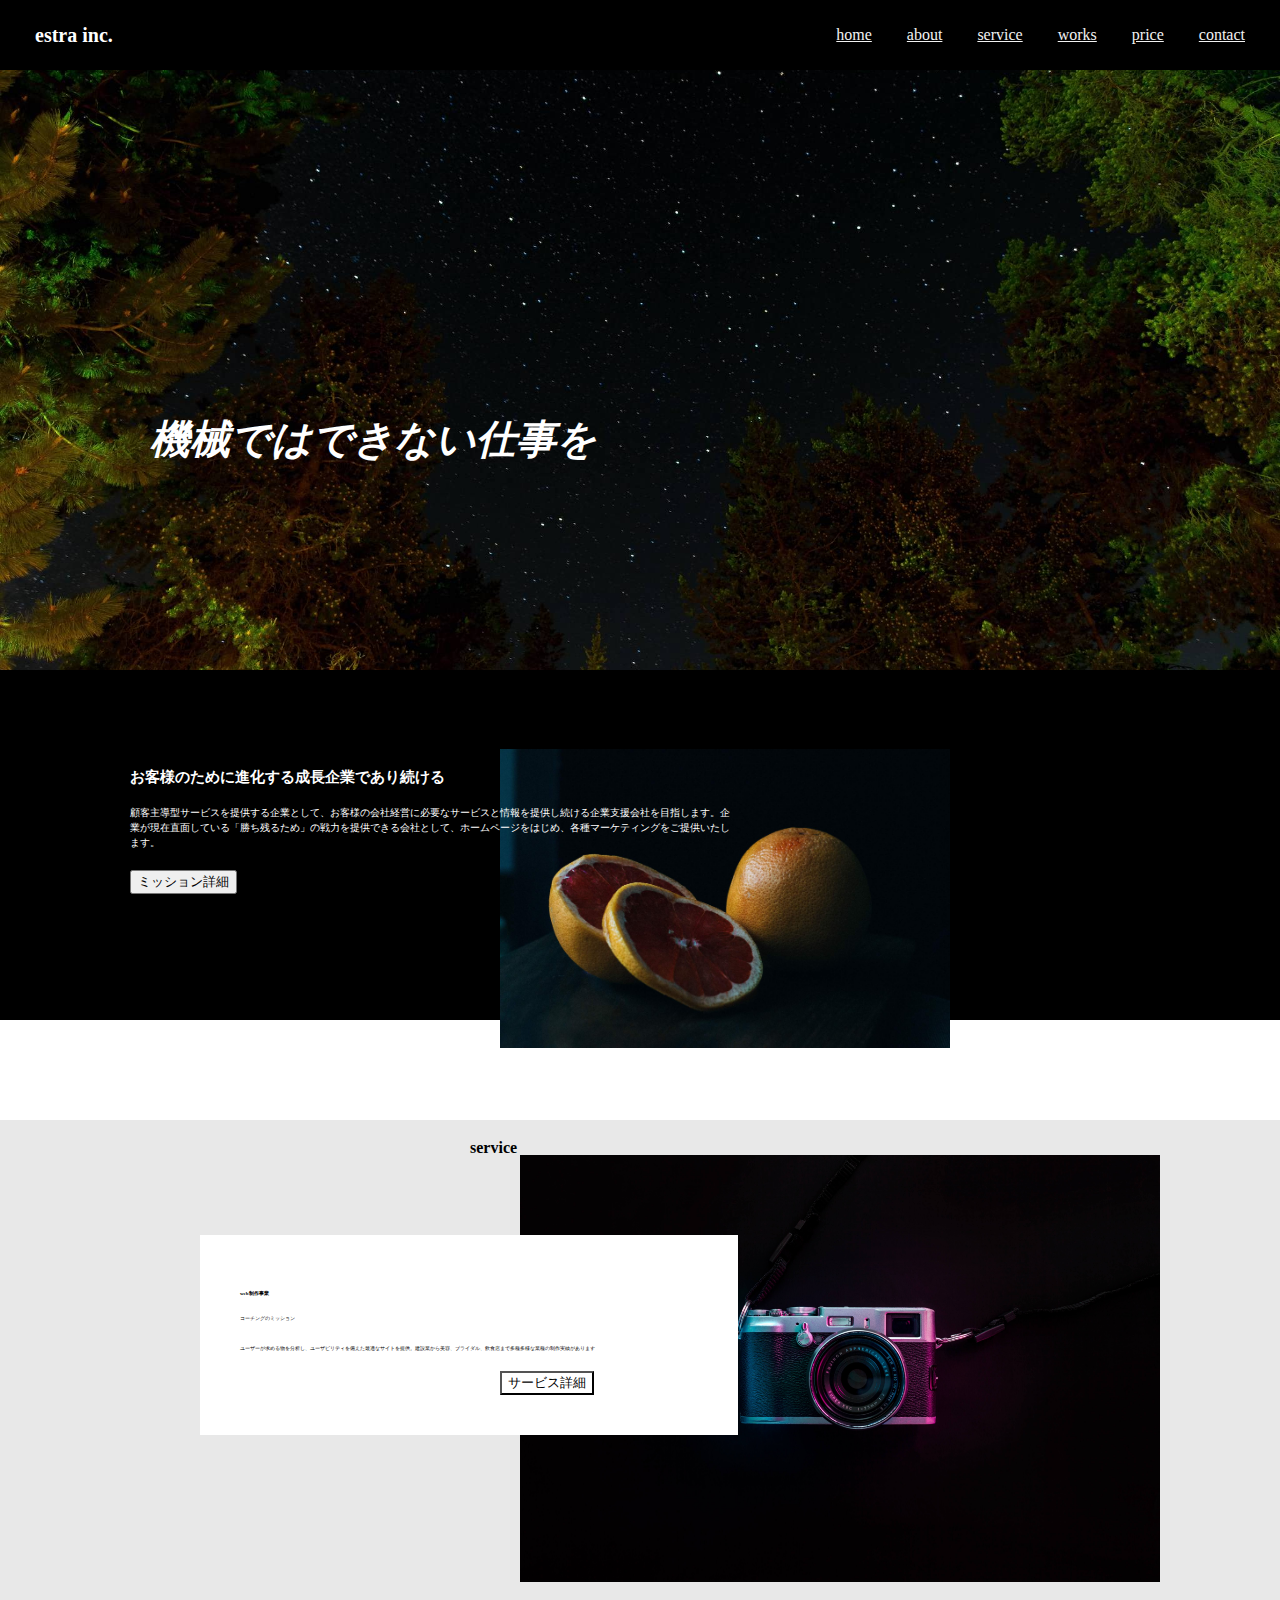
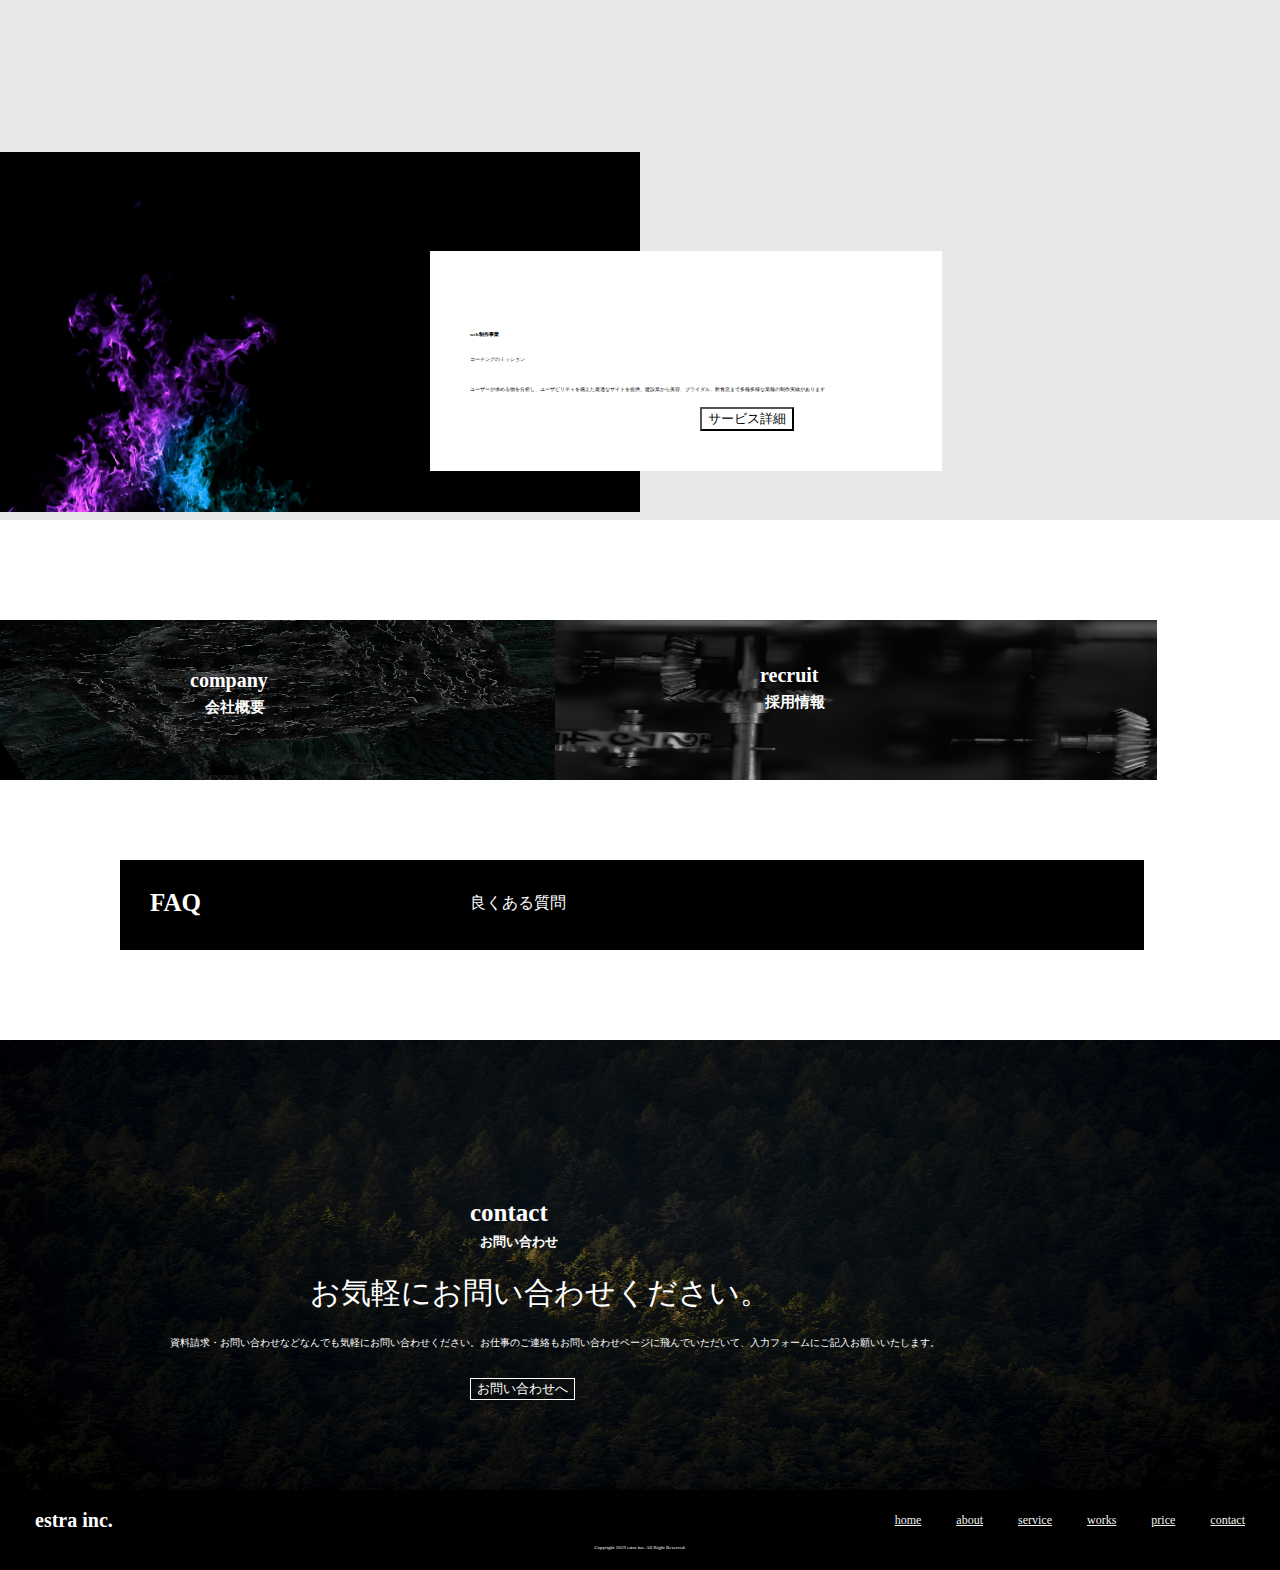
<file: index.html>
<!DOCTYPE html>
<html lang="ja">
<head>
  <meta charset="UTF-8">
  <meta name="viewport" content="width=device-width, initial-scale=1.0">
  <title>LP sakusei</title>
  <link rel="stylesheet" href="css/style.css">
</head>

<body>
  <header>
    <div class="top-header">
      <h1 class="header-logo">estra inc.</h1>
      <nav class="header-list">
        <ul>
          <li><a href="#">home</a></li>
          <li><a href="#">about</a></li>
          <li><a href="#">service</a></li>
          <li><a href="#">works</a></li>
          <li><a href="#">price</a></li>
          <li><a href="#">contact</a></li>
        </ul>
      </nav>
    </div> 
  </header>

  <main>
    <div class="eyecatch">
      <p>機械ではできない仕事を</p>
    </div>
    
    <div class="about">
      <div class="about-left">
        <h2>お客様のために進化する成長企業であり続ける</h2>
        <p>顧客主導型サービスを提供する企業として、お客様の会社経営に必要なサービスと情報を提供し続ける企業支援会社を目指します。企業が現在直面している「勝ち残るため」の戦力を提供できる会社として、ホームページをはじめ、各種マーケティングをご提供いたします。</p>
        <div class="button-submit">
          <button class="button" type="submit">ミッション詳細</button>
        </div>
      </div>
      <div class="about-right">
        <img src="./img/mission-img.jpg" alt="">
      </div>
    </div>

    <div class="service">
      <h2 class="service-title">service</h2>
      <div class="service-1">
        <div class="service-left">
          <h3>web制作事業</h3>
          <p>コーチングのミッション</p>
          <p>ユーザーが求める物を分析し、ユーザビリティを備えた最適なサイトを提供。建設業から美容、ブライダル、飲食店まで多種多様な業種の制作実績があります</p>
          <div class="button-submit2">
            <button class="button2" type="submit">サービス詳細</button>
          </div>
          <div class="bg-white"></div>
        </div>
        <div class="service-right">
          <img src="./img/service2.jpg" alt="">
        </div>
      </div>  

      <div class="service-2">
        <div class="service2-left">
          <img src="./img/service1.jpg" alt="">
        </div>

        <div class="service2-right">
          <h3>web制作事業</h3>
          <p>コーチングのミッション</p>
          <p>ユーザーが求める物を分析し、ユーザビリティを備えた最適なサイトを提供。建設業から美容、ブライダル、飲食店まで多種多様な業種の制作実績があります</p>
          <div class="button-submit3">
            <button class="button3" type="submit">サービス詳細</button>
          </div>
          <div class="bg-white2"></div>
        </div>
      </div>
    </div>

    <div class="business">
      <div class="business-left">
        <h2>company</h2>
        <p>会社概要</p>
        <img src="./img/company.jpeg" alt="">
      </div>
      <div class="business-right">
        <h2>recruit</h2>
        <p>採用情報</p>
        <img src="./img/recruit.jpg" alt="">
      </div>
      <div class="business-bottom">
        <h2>FAQ</h2>  
        <p>良くある質問</p>
      </div>
    </div>

    <div class="contact">
      <div class="contact-title">
        <h2>contact</h2>
        <p class=p1>お問い合わせ</p>
        <p class=p2>お気軽にお問い合わせください。</p>
        <p class=p3>資料請求・お問い合わせなどなんでも気軽にお問い合わせください。お仕事のご連絡もお問い合わせページに飛んでいただいて、入力フォームにご記入お願いいたします。</p>
        <div class="button-submit4">
          <button class="button4" type="submit">お問い合わせへ</button>
        </div>
        <div class="contact-img">
          <img src="./img/contact-bg.jpg" alt="">
        </div>
      </div>
    </div>
  </main>

  <footer>
    <div class="bottom-footer">
      <h1 class="footer-logo">estra inc.</h1>
      <nav class="footer-list">
        <ul>
          <li><a href="#">home</a></li>
          <li><a href="#">about</a></li>
          <li><a href="#">service</a></li>
          <li><a href="#">works</a></li>
          <li><a href="#">price</a></li>
          <li><a href="#">contact</a></li>
        </ul>
      </nav>
    </div>
    <div class="footer-footer">
      <p>Copyright 2019 estra inc. All Right Reserved.</p>
    </div>
  </footer>
</body>
</html>
</file>
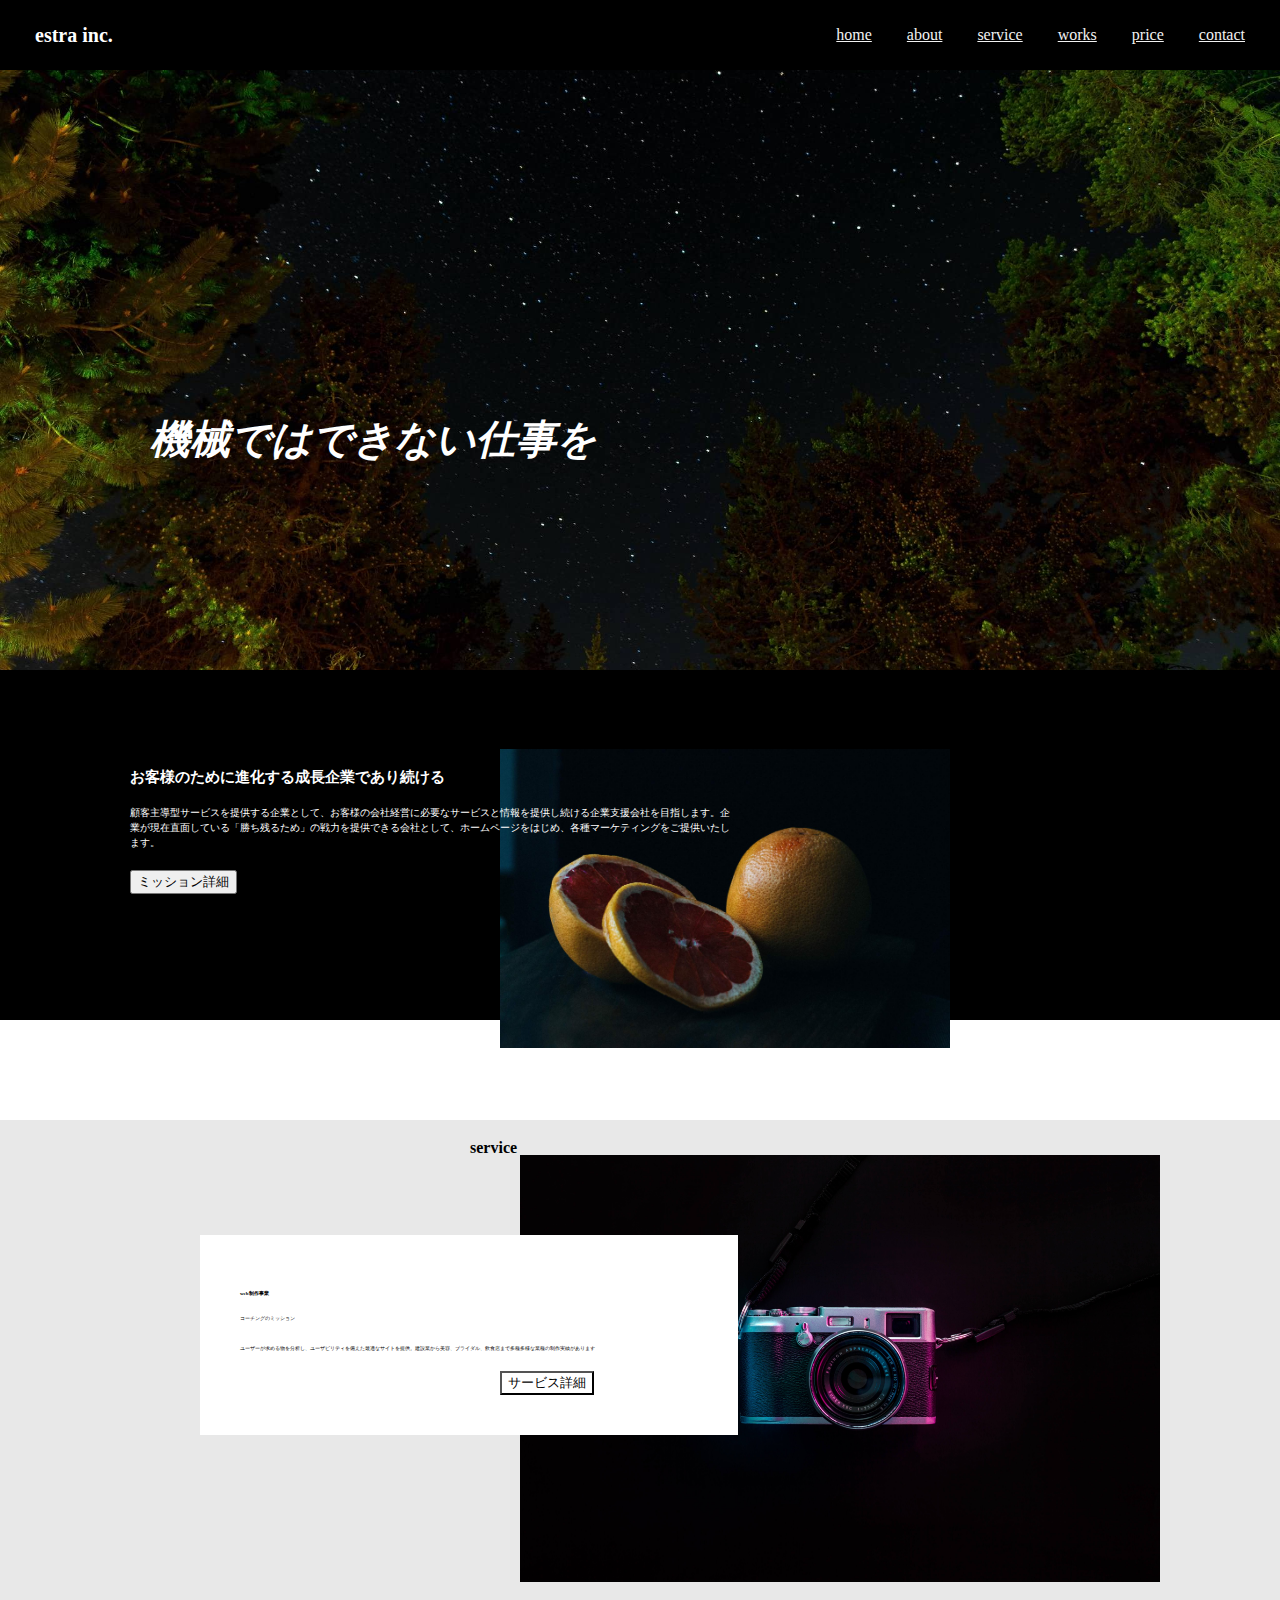
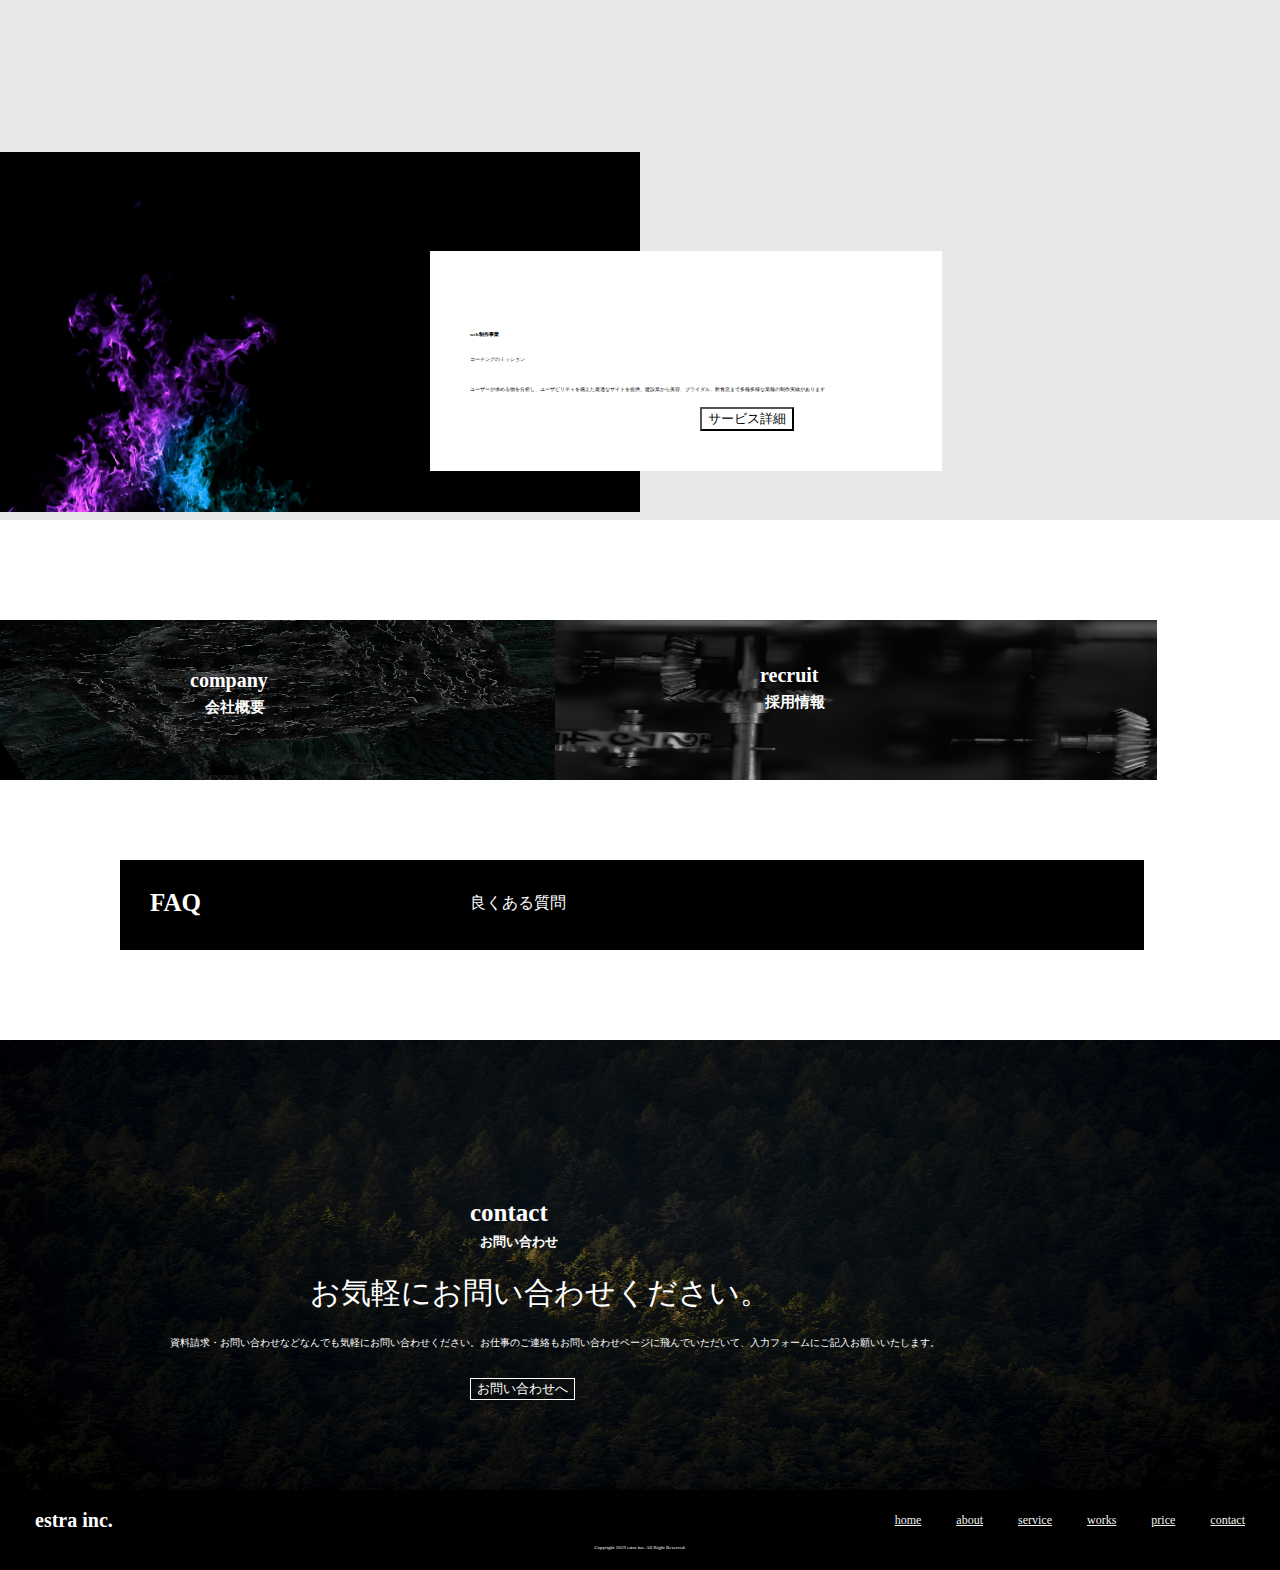
<file: ensyuumonndai.html>
<!DOCTYPE html>
<html lang="ja">
  <head>
    <meta charset="UTF-8" />
    <meta name="viewport" content="width=device-width, initial-scale=1.0" />
    <title>LP sakusei</title>
    <link rel="stylesheet" href="css/style.css" />
  </head>

  <body>
    <header>
      <div class="top-header">
        <h1 class="header-logo">estra inc.</h1>
        <nav class="header-list">
          <ul>
            <li><a href="#">home</a></li>
            <li><a href="#">about</a></li>
            <li><a href="#">service</a></li>
            <li><a href="#">works</a></li>
            <li><a href="#">price</a></li>
            <li><a href="#">contact</a></li>
          </ul>
        </nav>
      </div>
    </header>

    <main>
      <div class="eyecatch">
        <p>機械ではできない仕事を</p>
      </div>

      <div class="about">
        <div class="about-left">
          <h2>お客様のために進化する成長企業であり続ける</h2>
          <p>
            顧客主導型サービスを提供する企業として、お客様の会社経営に必要なサービスと情報を提供し続ける企業支援会社を目指します。企業が現在直面している「勝ち残るため」の戦力を提供できる会社として、ホームページをはじめ、各種マーケティングをご提供いたします。
          </p>
          <div class="button-submit">
            <button class="button" type="submit">ミッション詳細</button>
          </div>
        </div>
        <div class="about-right">
          <img src="./img/mission-img.jpg" alt="" />
        </div>
      </div>

      <div class="service">
        <h2 class="service-title">service</h2>
        <div class="service-1">
          <div class="service-left">
            <h3>web制作事業</h3>
            <p>コーチングのミッション</p>
            <p>
              ユーザーが求める物を分析し、ユーザビリティを備えた最適なサイトを提供。建設業から美容、ブライダル、飲食店まで多種多様な業種の制作実績があります
            </p>
            <div class="button-submit2">
              <button class="button2" type="submit">サービス詳細</button>
            </div>
            <div class="bg-white"></div>
          </div>
          <div class="service-right">
            <img src="./img/service2.jpg" alt="" />
          </div>
        </div>

        <div class="service-2">
          <div class="service2-left">
            <img src="./img/service1.jpg" alt="" />
          </div>

          <div class="service2-right">
            <h3>web制作事業</h3>
            <p>コーチングのミッション</p>
            <p>
              ユーザーが求める物を分析し、ユーザビリティを備えた最適なサイトを提供。建設業から美容、ブライダル、飲食店まで多種多様な業種の制作実績があります
            </p>
            <div class="button-submit3">
              <button class="button3" type="submit">サービス詳細</button>
            </div>
            <div class="bg-white2"></div>
          </div>
        </div>
      </div>

      <div class="business">
        <div class="business-left">
          <h2>company</h2>
          <p>会社概要</p>
          <img src="./img/company.jpeg" alt="" />
        </div>
        <div class="business-right">
          <h2>recruit</h2>
          <p>採用情報</p>
          <img src="./img/recruit.jpg" alt="" />
        </div>
        <div class="business-bottom">
          <h2>FAQ</h2>
          <p>良くある質問</p>
        </div>
      </div>

      <div class="contact">
        <div class="contact-title">
          <h2>contact</h2>
          <p class="p1">お問い合わせ</p>
          <p class="p2">お気軽にお問い合わせください。</p>
          <p class="p3">
            資料請求・お問い合わせなどなんでも気軽にお問い合わせください。お仕事のご連絡もお問い合わせページに飛んでいただいて、入力フォームにご記入お願いいたします。
          </p>
          <div class="button-submit4">
            <button class="button4" type="submit">お問い合わせへ</button>
          </div>
          <div class="contact-img">
            <img src="./img/contact-bg.jpg" alt="" />
          </div>
        </div>
      </div>
    </main>

    <footer>
      <div class="bottom-footer">
        <h1 class="footer-logo">estra inc.</h1>
        <nav class="footer-list">
          <ul>
            <li><a href="#">home</a></li>
            <li><a href="#">about</a></li>
            <li><a href="#">service</a></li>
            <li><a href="#">works</a></li>
            <li><a href="#">price</a></li>
            <li><a href="#">contact</a></li>
          </ul>
        </nav>
      </div>
      <div class="footer-footer">
        <p>Copyright 2019 estra inc. All Right Reserved.</p>
      </div>
    </footer>
  </body>
</html>
</file>
<file: css/style.css>
@charset "utf-8";

/* リセットcss */
html,
body,
div,
span,
object,
iframe,
h1,
h2,
h3,
h4,
h5,
h6,
p,
blockquote,
pre,
abbr,
address,
cite,
code,
del,
dfn,
em,
img,
ins,
kbd,
q,
samp,
small,
strong,
sub,
sup,
var,
b,
i,
dl,
dt,
dd,
ol,
ul,
li,
fieldset,
form,
label,
legend,
table,
caption,
tbody,
tfoot,
thead,
tr,
th,
td,
article,
aside,
canvas,
details,
figcaption,
figure,
footer,
header,
hgroup,
menu,
nav,
section,
summary,
time,
mark,
audio,
video {
  margin: 0;
  padding: 0;
  border: 0;
  outline: 0;
  font-size: 100%;
  vertical-align: baseline;
  background: transparent;
}

body {
  line-height: 1;
}

article,
aside,
details,
figcaption,
figure,
footer,
header,
hgroup,
menu,
nav,
section {
  display: block;
}

nav ul {
  list-style: none;
}

blockquote,
q {
  quotes: none;
}

blockquote:before,
blockquote:after,
q:before,
q:after {
  content: "";
  content: none;
}

a {
  margin: 0;
  padding: 0;
  font-size: 100%;
  vertical-align: baseline;
  background: transparent;
}

/* change colours to suit your needs */
ins {
  background-color: #ff9;
  color: #000;
  text-decoration: none;
}

/* change colours to suit your needs */
mark {
  background-color: #ff9;
  color: #000;
  font-style: italic;
  font-weight: bold;
}

del {
  text-decoration: line-through;
}

abbr[title],
dfn[title] {
  border-bottom: 1px dotted;
  cursor: help;
}

table {
  border-collapse: collapse;
  border-spacing: 0;
}

/* change border colour to suit your needs */
hr {
  display: block;
  height: 1px;
  border: 0;
  border-top: 1px solid #cccccc;
  margin: 1em 0;
  padding: 0;
}

input,
select {
  vertical-align: middle;
}

/* 共通のスタイル */
.section-title {
  font-size: 30px;
  font-weight: bold;
  margin: 30px 0;
  text-align: center;
}

img {
  display: block;
  width: 100%;
}

.wrap {
  width: 80%;
  margin: 0 auto 50px;
}

.flex {
  display: flex;
  align-items: center;
  flex-wrap: wrap;
}

.between {
  justify-content: space-between;
}

.around {
  justify-content: space-around;
}

header {
  height: 70px;
  background-color: #000;
}

.top-header {
  display: flex;
  justify-content: space-between;
  align-items: center;
}

.header-logo {
  color: #fff;
  font-size: 20px;
  line-height: 70px;
  margin-left: 35px;
}

.header-list ul {
  display: flex;
}

.header-list li {
  margin-right: 35px;
  font-size: 16px;
}

.header-list a {
  color: #f2f2f2;
}

.eyecatch {
  background: url(../img/eyecatch.jpg) no-repeat;
  height: 600px;
  background-size: cover;
  background-position: center;
}

.eyecatch p {
  color: #fff;
  font-size: 40px;
  font-weight: bold;
  font-style: italic;
  position: relative;
  top: 350px;
  left: 150px;
}

.about {
  height: 350px;
  background-color: #000;
}

.about-left h2 {
  color: #fff;
  font-size: 15px;
  position: relative;
}

.about-left p {
  color: #fff;
  font-size: 10px;
  width: 600px;
  margin-top: 20px;
  line-height: 15px;
}

.button-submit {
  margin-top: 20px;
}

.about-left h2,
.about-left p,
.button-submit {
  position: relative;
  top: 100px;
  left: 130px;
  z-index: 1;
}

.about-right {
  width: 450px;
  position: relative;
  bottom: 45px;
  left: 500px;
  z-index: 0;
}

.service {
  position: relative;
  height: 1000px;
  background-color: #e8e8e8;
  margin-top: 100px;
  z-index: 0;
}

.service-title {
  position: relative;
  top: 20px;
  left: 470px;
}

.service-left {
  width: 60%;
  position: relative;
  top: 150px;
  left: 200px;
}

.service-left h3 {
  font-size: 5px;
  position: relative;
  z-index: 5;
  top: 5px;
  left: 40px;
}

.service-left p {
  position: relative;
  width: 58%;
  font-size: 5px;
  margin-top: 15px;
  z-index: 4;
  top: 5px;
  left: 40px;
  line-height: 15px;
}

.service-right {
  width: 50%;
  position: relative;
  bottom: 270px;
  left: 520px;
  z-index: 1;
}

.button2 {
  position: relative;
  top: 20px;
  left: 300px;
  z-index: 6;
  background-color: #fff;
}

.bg-white {
  width: 70%;
  height: 200px;
  position: relative;
  background-color: #fff;
  bottom: 140px;
  z-index: 3;
}

.service2-left {
  width: 50%;
  position: relative;
  bottom: 100px;
  z-index: 1;
}

.service2-right h3 {
  font-size: 5px;
  position: relative;
  z-index: 5;
  bottom: 280px;
  left: 470px;
}

.service2-right p {
  position: relative;
  width: 35%;
  font-size: 5px;
  margin-top: 15px;
  z-index: 4;
  bottom: 280px;
  left: 470px;
  line-height: 15px;
}

.bg-white2 {
  width: 40%;
  height: 220px;
  position: relative;
  background-color: #fff;
  z-index: 3;
  bottom: 450px;
  left: 430px;
}

.button3 {
  position: relative;
  bottom: 270px;
  left: 700px;
  z-index: 6;
  background-color: #fff;
}

.business {
  height: 530px;
}

.business-left img {
  width: 47%;
  height: 160px;
  position: relative;
  top: 65px;
}

.business-left h2 {
  font-size: 20px;
  color: #fff;
  position: relative;
  top: 150px;
  left: 190px;
  z-index: 1;
}

.business-left p {
  font-size: 15px;
  font-weight: bold;
  color: #fff;
  position: relative;
  top: 160px;
  left: 205px;
  z-index: 2;
}

.business-right img {
  height: 160px;
  width: 47%;
  position: relative;
  left: 555px;
  bottom: 130px;
}

.business-right h2 {
  font-size: 20px;
  color: #fff;
  position: relative;
  bottom: 50px;
  left: 760px;
  z-index: 3;
}

.business-right p {
  font-size: 15px;
  font-weight: bold;
  color: #fff;
  position: relative;
  bottom: 40px;
  left: 765px;
  z-index: 4;
}

.business-bottom {
  background-color: #000;
  width: 80%;
  height: 90px;
  position: relative;
  bottom: 50px;
  left: 120px;
}

.business-bottom h2 {
  color: #fff;
  font-size: 25px;
  position: relative;
  top: 30px;
  left: 30px;
}

.business-bottom p {
  color: #fff;
  position: relative;
  top: 10px;
  left: 350px;
}

.contact-img {
  height: 100px;
}

.contact-img img {
  position: relative;
  bottom: 110px;
  height: 450px;
}

.contact-title h2 {
  position: relative;
  z-index: 5;
  color: #fff;
  font-size: 25px;
  top: 150px;
  left: 470px;
}

.p1 {
  position: relative;
  z-index: 1;
  color: #fff;
  font-size: 13px;
  font-weight: bold;
  top: 160px;
  left: 480px;
}

.p2 {
  position: relative;
  z-index: 2;
  color: #fff;
  font-size: 30px;
  top: 190px;
  left: 310px;
}

.p3 {
  position: relative;
  z-index: 3;
  color: #fff;
  font-size: 10px;
  top: 220px;
  left: 170px;
}

.button4 {
  position: relative;
  z-index: 4;
  background-color: rgba(0, 0, 0, 0);
  color: #fff;
  border: 1px solid;
  top: 250px;
  left: 470px;
}

.bottom-footer {
  display: flex;
  justify-content: space-between;
  align-items: center;
  position: relative;
  z-index: 6;
  background-color: black;
  top: 240px;
  height: 80px;
}

.footer-logo {
  color: #fff;
  font-size: 20px;
  margin-left: 35px;
  position: relative;
  bottom: 10px;
}

.footer-list ul {
  display: flex;
  position: relative;
  bottom: 10px;
}

.footer-list li {
  margin-right: 35px;
  font-size: 12px;
}

.footer-list a {
  color: #f2f2f2;
}

.footer-footer p {
  position: relative;
  top: 215px;
  color: #fff;
  z-index: 6;
  font-size: 5px;
  text-align: center;
}
</file>
